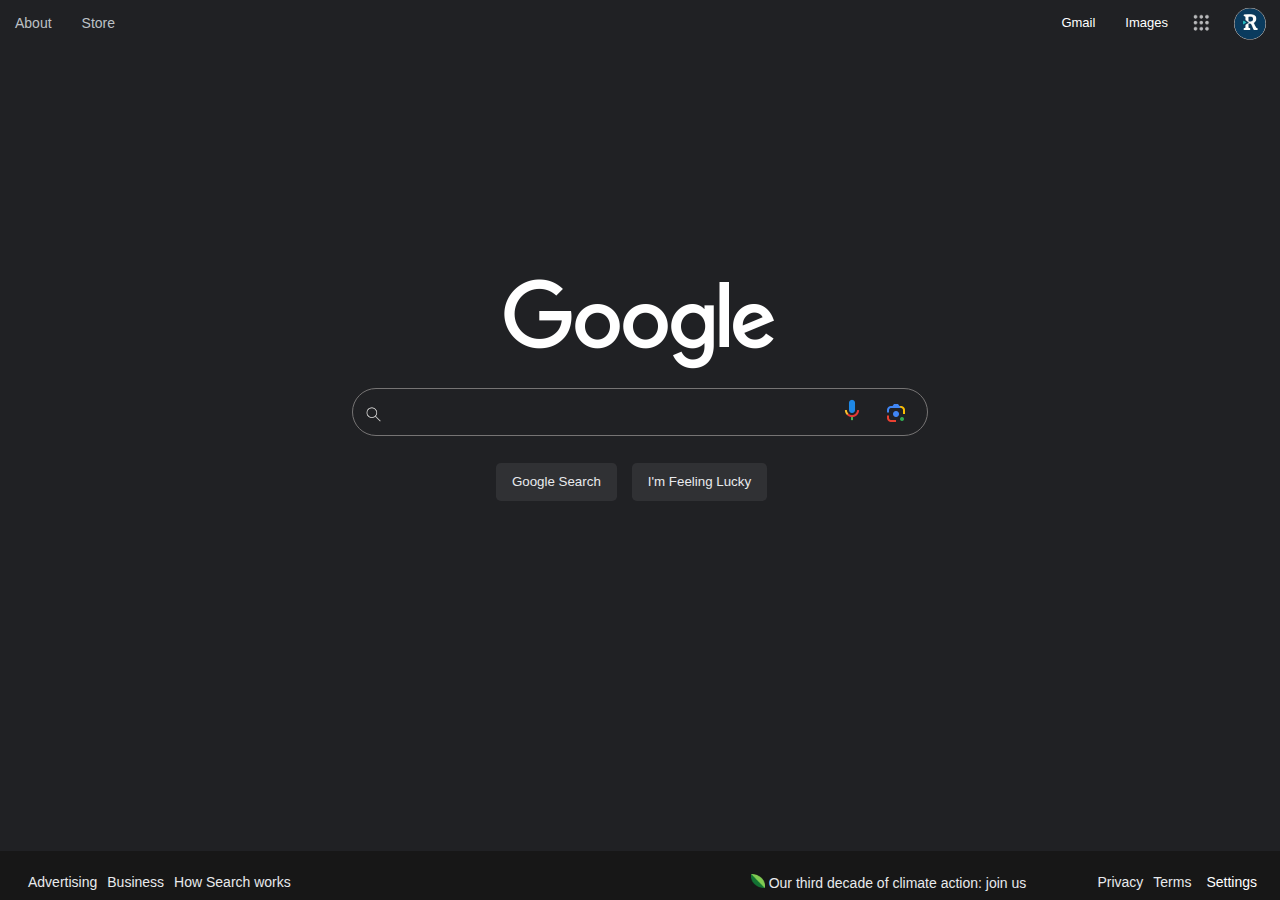
<file: index.html>
<!DOCTYPE html>
<html>
  <head>
    <meta charset="utf-8">
      <meta name="viewport" content="width=device-width">
      <title>Google</title>
      <link rel="icon" type="image/x-icon" href="icons/google-title-icon.svg">
    
      <link href="Styles.css" rel="stylesheet" type="text/css" />
      <link href="https://fonts.cdnfonts.com/css/product-sans" rel="stylesheet">
    
      
    </head>
<header>
  <nav class="navbar">
     <ul>
       <div class="left_nav">
          <li><a href="https://about.google/?fg=1&utm_source=google-US&utm_medium=referral&utm_campaign=hp-header">About</a></li>
          <li><a href="https://store.google.com/US/?utm_source=hp_header&utm_medium=google_ooo&utm_campaign=GS100042&hl=en-US&pli=1">Store</a></li>
       </div>

    <div class="right_nav" id="right-nav">
        <li><a href="https://mail.google.com/" class="gmail-link"> <span class="tooltiptext-gmail">Gmail</span>Gmail</a></li>
        <li><a href="googleImages.html">Images</a></li>
        <li><a href="https://workspace.google.com/" style=" margin: 0"><img src="icons/google-apps-icon.svg" alt="google-app-icon" class="apps">
        </a> </li>
        <a href="https://myaccount.google.com/" style=" margin: 0; "><img src="icons/r2h-avi.svg" alt="google-app-icon" class="apps" id="avi"> </a>
    </div>
  </ul>
</nav>
</header>
<body>


  <main class="main_content">

    <a href="index.html"> <img src="icons/google-logo.png" alt="google-logo" class="logo"> </a>
    
    <div class=" search_container">
        <input type="text" class="search_bar" placeholder="" id="search-input">
        <img src="icons/Google_Lens_Icon.svg.png" alt="Google-lens-icon" class="icon" id="lens">
        <img src="icons/google_mic.png" alt="Google-mic-icon" class="icon" id="mic">
        <img src="icons/magnifying-glass.svg" alt="Google-lens-icon" class="icon" id="glass">
    </div>


    <div class="button_container">
      <button class="button_one" id= "button-one">Google Search </button>
      <button class="button_two" id= "button-two"><span >I'm Feeling Lucky</span></button>
    </div>




  </main>
  <script defer src="script.js"></script>
</body>



<footer class="footer">
  <ul>

    <div class="footer_left">
       <li><a href="https://ads.google.com/intl/en_us/home/?subid=ww-ww-et-g-awa-a-g_hpafoot1_1!o2&utm_source=google.com&utm_medium=referral&utm_campaign=google_hpafooter&fg=1">Advertising</a></li>
       <li><a href="https://www.google.com/services/?subid=ww-ww-et-g-awa-a-">Business</a></li>
       <li><a href="https://www.google.com/search/howsearchworks/?fg=1">How Search works</a></li>
       <li ><a href="https://sustainability.google/?utm_source=googlehpfooter&utm_medium=housepromos&utm_campaign=bottom-footer&utm_content=" id="middle" > <img src="icons/leaf.png" id="leaf" alt="leaf-icon">  Our third decade of climate action: join us</a></li>

    </div>

    <div class="footer_right">
      <li><a href="https://policies.google.com/privacy?hl=en&fg=1">Privacy</a></li>
      <li><a href="https://policies.google.com/terms?hl=en&fg=1">Terms</a></li>
      <li><a href="https://www.google.com/preferences?hl=en"></a>Settings</a></li>
      
    </div>
    
  </ul>
</footer>

</html>
</file>
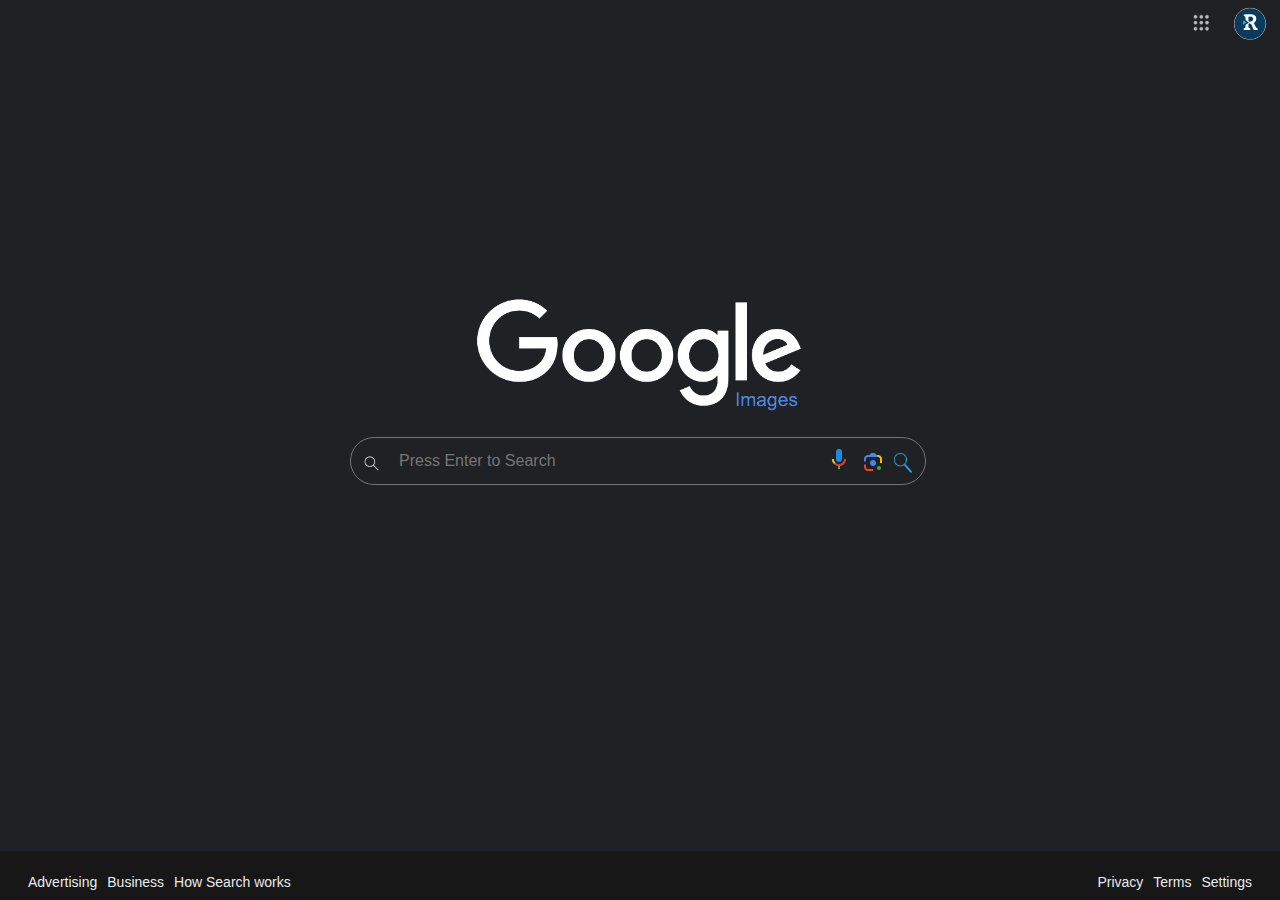
<file: googleImages.html>
<!DOCTYPE html>
<html>
  <head>
    <meta charset="utf-8">
     <meta name="viewport" content="width=device-width">
     <title>Google Images</title>
     <link rel="icon" type="image/x-icon" href="/icons/google-title-icon.svg">
   
     <link href="Styles.css" rel="stylesheet" type="text/css" />
     <link href="https://fonts.cdnfonts.com/css/product-sans" rel="stylesheet">
    
   </head>
<header>
    <nav class="navbar">
        <ul>
           <div class="right_nav" id="right-nav">
              <li><a href="https://workspace.google.com/marketplace?pann=ogb" style=" margin: 0" ;><img src="icons/google-apps-icon.svg"                           alt="google-app-icon" class="apps">
                </a> </li>
              <li> <a href="https://myaccount.google.com/" style=" margin: 0; "><img src="icons/r2h-avi.svg" alt="google-app-icon" class="apps"                     id="avi"> </a> </li>
          </div>
         </ul>
      </nav>
</header>
<body>


<main class="main_content">
  <a href="index.html"> <img src="Images/googleImagesLogo.png" alt="google-images-logo" class="logo"
        id="logo-image"></a>

  <div class="search_container">

    <input type="text" class="search_bar" placeholder="Press Enter to Search" id="search-input-images">

     <div class="icon-container">
        <img src="icons/Google_Lens_Icon.svg.png" alt="Google-lens-icon" class="icon" id="lens-icon">
        <img src="icons/google_mic.png" alt="Google-mic-icon" class="icon" id="mic-icon">
        <img src="Images/blue-glass.webp" alt="Google-lens-icon" class="icon" id="blue-glass">
      </div>
         <img src="icons/magnifying-glass.svg" alt="Google-lens-icon" class="icon" id="glass">
  </div>

  </main>

  <script src="images.js"></script>

</body>



<footer class="footer">
  <ul>

    <div class="footer_left">
        <li><a href="https://ads.google.com/intl/en_us/home/?subid=ww-ww-et-">Advertising</a></li>
        <li><a href="https://www.google.com/services/?subid=ww-ww-et-g-awa-a-">Business</a></li>
        <li><a href="https://www.google.com/search/howsearchworks/?fg=1">How Search works</a></li>

    </div>

    <div class="footer_right">
       <li><a href="https://policies.google.com/privacy?hl=en&fg=1">Privacy</a></li>
       <li><a href="https://policies.google.com/terms?hl=en&fg=1">Terms</a></li>
       <li><a href="https://www.google.com/preferences?hl=en">Settings</a></li>

    </div>

  </ul>

</footer>


</html>
</file>
<file: Styles.css>
* {
    margin: 0;
    padding: 0;
    box-sizing: border-box;
  }
  
  body {
    display: flex;
    flex-direction: column;
    min-height: 100vh;
    margin: 0;
    background-color: #202124;
    color: white;
    font-size: 14px;
    font-family: "Roboto", "Arial", "sans-serif";
  }
  
  main {
    flex: 1;
    /* This allows the main content to grow and fill the remaining space */
  }
  
  .right_nav {
    display: flex;
    list-style-type: none;
    float: right;
    height: 50px;
  
  }
  
  .left_nav {
    display: flex;
    list-style-type: none;
    float: left;
    height: 50px;
  }
  
  .apps {
    width: 27px;
    height: 27px;
    margin-top: 10px;
    margin-left: 5px;
    margin-right: 10px;
    border-radius: 50%;
  }
  
  .apps:hover {
    box-shadow: 0 0 10px 5px #767474;
  
  }
  
  #avi {
    width: 40px;
    height: 40px;
    margin-top: 4px;
  }
  
  .right_nav a,
  .left_nav a {
    display: inline-block;
    text-decoration: none;
    color: #bdc1c6;
    font-size: 14px;
    font-family: "Roboto", "Arial", "sans-serif";
    margin: 15px;
  }
  
  .right_nav a {
    color: white;
    font-size: 13px;
    font-family: "Arial", "sans-serif";
  }
  
  li a:hover {
    cursor: pointer;
    text-decoration: underline white;
  }
  
  .main_content {
    display: flex;
    align-items: center;
    justify-content: center;
    flex-direction: column;
    flex-wrap: wrap;
    margin-bottom: 200px;
  }
  
  .logo {
    height: 92px;
    width: 272px;
    margin: 30px;
  }
  
  .angle {
    display: inline-block;
  }
  
  .search_container {
    position: relative;
    margin-bottom: 25px;
  }
  
  
  .search_bar {
    width: 36rem;
    height: 3rem;
    background-color: #202124;
    color: whitesmoke;
    outline: none;
    border: solid 1px #767474;
    border-radius: 1.625rem;
    padding: 0 3.5rem 0 3rem;
    font-size: 1rem;
    margin-top: -95px;
  }
  
  .search_bar:hover {
    background-color: #424242;
    color: whitesmoke;
    opacity: 80%;
  }
  
  .icon {
    position: absolute;
    width: 24px;
    height: 24px;
    padding: 0;
    margin-left: -70px;
  }
  
  #glass {
    width: 15px;
    height: 15px;
    right: 95%;
    /* Had to add this because it would not let me margin-right to the side*/
    top: 10%;
  }
  
  #lens {
    right: 20px;
    bottom: 35%;
  }
  
  #mic {
    height: 32px;
    width: 32px;
    bottom: 30%;
    right: 60px;
  }
  
  .button_container {
    display: flex;
    margin-right: 2.5%;
    padding: 0%;
  }
  
  
  button {
    width: 50%;
    height: 2.4rem;
    border-radius: 0.3rem;
    padding: 0 1rem 0 1rem;
    margin-top: 2px;
    margin-left: 15px;
    white-space: nowrap;
    background-color: #303134;
    color: #e8eaed;
    border: none;
  }
  
  button:hover {
    border: solid 2px #a2a0a0;
    cursor: pointer;
  }
  
  
  .footer_left {
    display: flex;
    list-style-type: none;
    float: left;
    height: 3px;
  
  }
  
  .footer_right {
    display: flex;
    list-style-type: none;
    float: right;
    height: 3px;
  }
  
  .footer_right a,
  .footer_left a {
    padding: 5px;
    text-decoration: none;
    color: #e8eaed;
  
  }
  
  #middle {
    margin-left: 450px;
  }
  
  #leaf {
    width: 14px;
    height: 14px;
  }
  
  
  footer {
    background-color: #171717;
    padding: 23px;
    position: fixed;
    bottom: 0;
    width: 100%;
  
  }
  
  /********** CSS Google Images Page **********/
  
  .icon-container {
    display: inline-block;
  }
  
  #blue-glass {
    top: 0px;
    height: 20px;
    width: 18px;
    right: 18px;
  }
  
  #mic-icon {
    height: 32px;
    width: 32px;
    bottom: 30%;
    right: 75px;
  }
  
  #lens-icon {
    right: 45px;
    bottom: 35%;
  }
  
  #logo-image {
    height: 150px;
    width: auto;
  }
  
  
  
  .tooltiptext-gmail {
    visibility: hidden;
    width: 50px;
    height: auto;
    background-color: #5a5858;
    opacity: 90%;
    font-size: 10px;
    color: #fff;
    text-align: center;
    border-radius: 0px 3px 3px 3px;
    position: absolute;
    z-index: 1;
    margin-top: 15px;
    margin-left: 20px;
  }
  
  .gmail-link:hover .tooltiptext-gmail {
    visibility: visible;
  }

  @media screen and (max-width: 1215px) {
    .footer {
      padding: 10px; /* Reduce padding */
    }
  
    .footer ul {
      flex-direction: column; /* Stack items vertically */
      align-items: center; /* Center items */
    }
  
    .footer_left,
    .footer_right {
      margin-bottom: 10px; /* Add space between sections */
    }
  }

  @media screen and (max-width: 1030px) {
    .footer {
      padding: 5px; /* Reduce padding */
    }
  
    .footer ul {
      flex-direction: column; /* Stack items vertically */
      align-items: center; /* Center items */
    }
  
    .footer_left,
    .footer_right {
      margin-bottom: 5pxx; /* Add space between sections */
    }
  }
</file>
